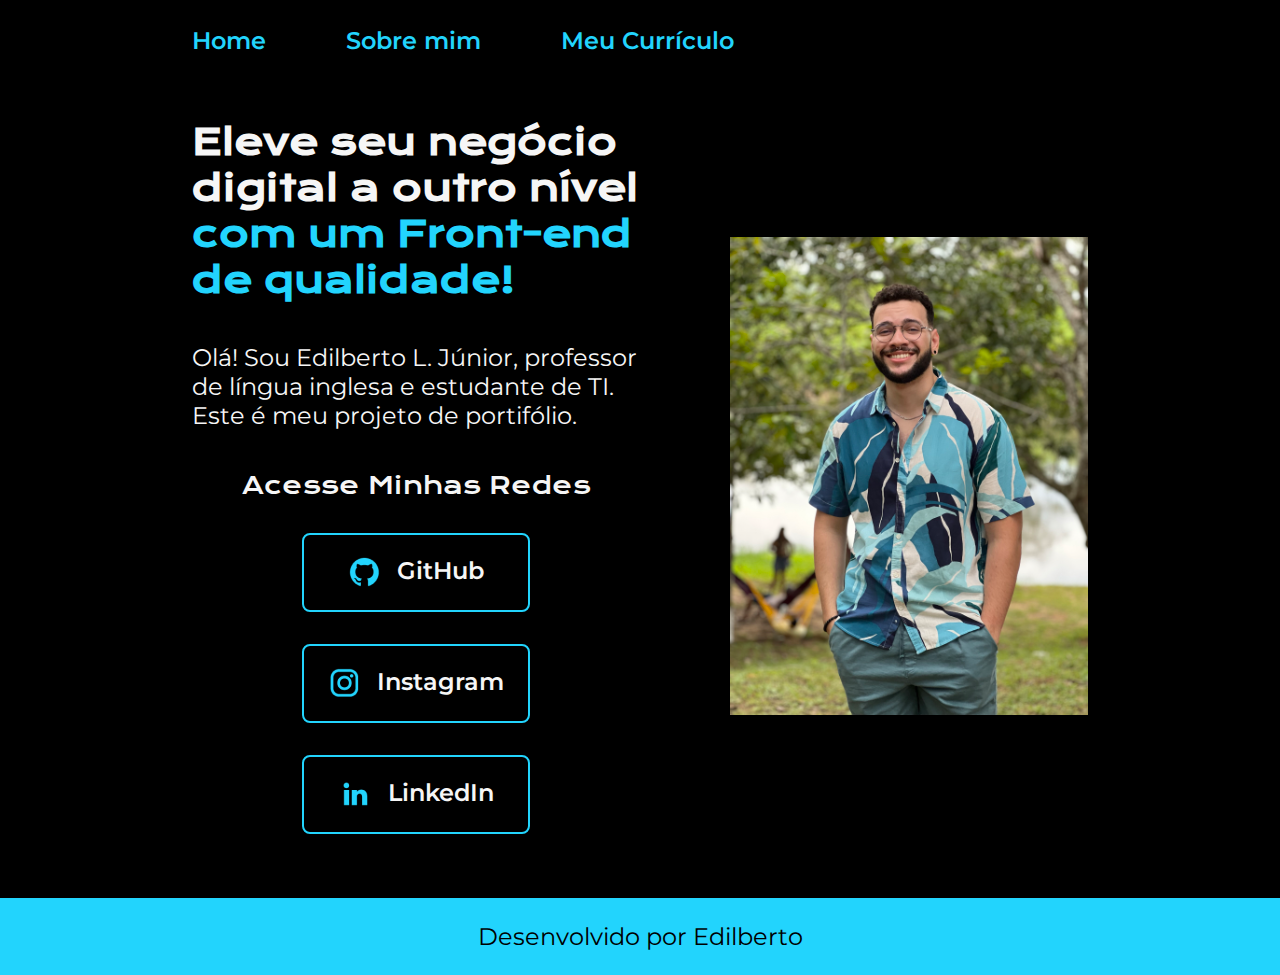
<file: index.html>
<!DOCTYPE html>
<html lang="pt-BR">
<head>
    <link rel="icon" type="image/png" href="./assets/home.png">
    <meta charset="UTF-8">
    <meta name="viewport" content="width=device-width, initial-scale=1.0">
    <title>Portifólio</title>
    <link rel="stylesheet" href="./styles/style.css">
</head>
<body>
    <header class="cabecalho">
        <nav class="cabecalho__menu">
            <a class="cabecalho__menu__link" href="index.html">Home</a>
            <a class="cabecalho__menu__link" href="about.html">Sobre mim</a>
            <a class="cabecalho__menu__link" href="curriculo.html">Meu Currículo</a>
        </nav>
    </header>

    <main class="apresentacao">
        <section class="apresentacao__conteudo">
            <h1 class="apresentacao__conteudo__titulo">Eleve seu negócio digital a outro nível <strong class="titulo-destaque">com um Front-end de qualidade!</strong></h1>
            <p class="apresentacao__conteudo__texto"> Olá! Sou Edilberto L. Júnior, professor de língua inglesa e 
                estudante de TI. Este é meu projeto de portifólio.
            </p>
            <div class="apresentacao__links">
                <h2 class="apresentacao__links_subtitulo">Acesse Minhas Redes</h2>
            <a class="apresentacao__links__navegacao" href="https://github.com/edlbrtojr">
                <img src="./assets/github.png">
                GitHub</a>
            <a class="apresentacao__links__navegacao" href="https://www.instagram.com/edilberto.png">
                <img src="./assets/instagram.png">
                Instagram</a>
                <a class="apresentacao__links__navegacao" href="https://www.linkedin.com/in/edilbertolimajr/">
                    <img src="./assets/linkedin.png">
                    LinkedIn </a>
           </div>  
        </section>
        <img class="apresentacao__imagem" src="./assets/foto.jpeg">
    </main>

    <footer class="rodape">
        <p>Desenvolvido por Edilberto</p>
    </footer>
</body>
</html>
</file>
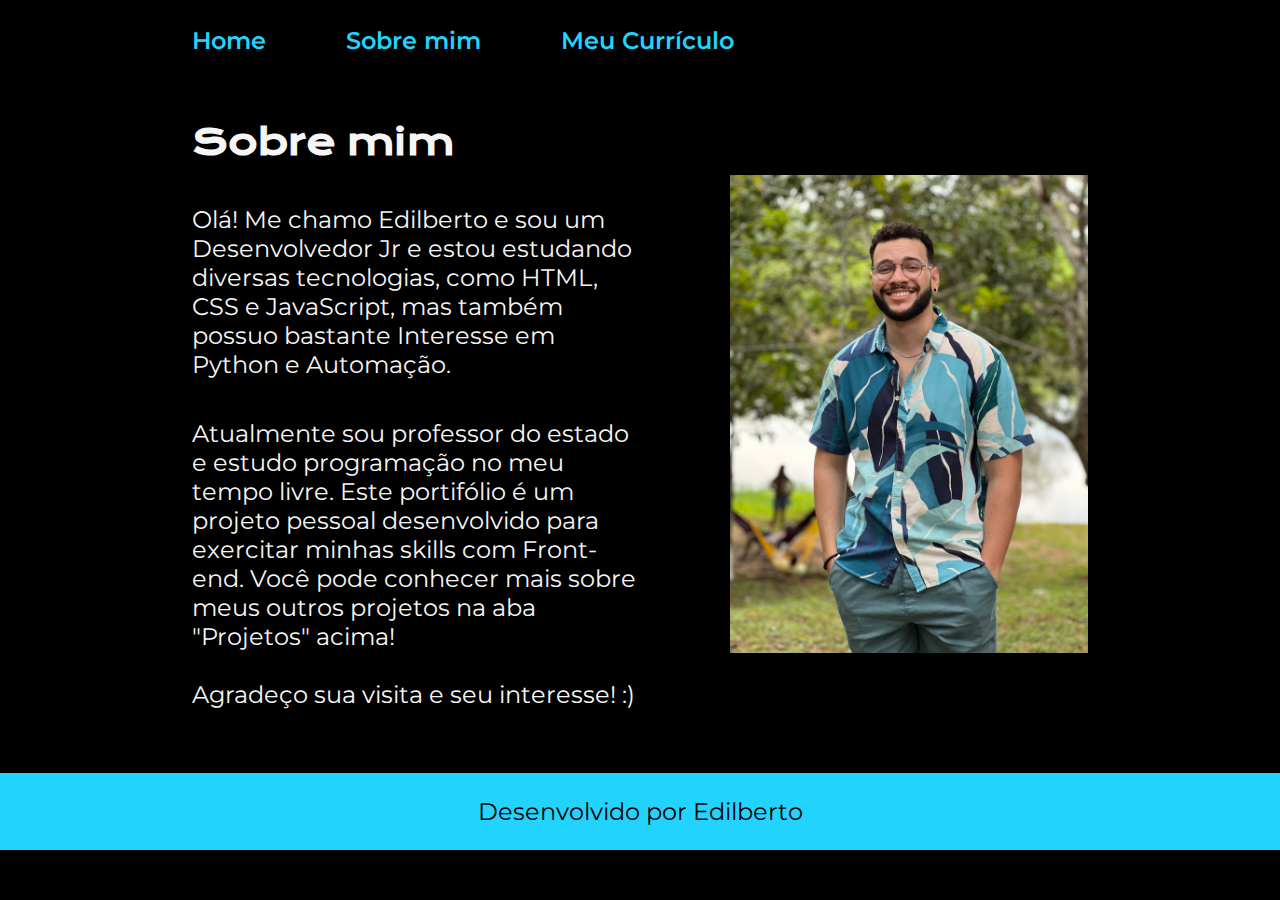
<file: about.html>
<!DOCTYPE html>
<html lang="en">
<head>
    <link rel="icon" type="image/png" href="./assets/user.png">
    <meta charset="UTF-8">
    <meta name="viewport" 
    content="width=device-width, initial-scale=1.0">
    <title>Sobre mim</title>
    <link rel="stylesheet" href="./styles/style.css">
</head>
<body>
    <header class="cabecalho">
        <nav class="cabecalho__menu">
            <a class="cabecalho__menu__link" href="index.html">Home</a>
            <a class="cabecalho__menu__link" href="about.html">Sobre mim</a>
            <a class="cabecalho__menu__link" href="curriculo.html">Meu Currículo</a>
        </nav>
    </header>

<main class="apresentacao"> 
    <section class="apresentacao__conteudo">
        <h1 class="apresentacao__conteudo__titulo">Sobre mim</h1>
        <p class="apresentacao__conteudo__texto">
            Olá! Me chamo Edilberto e sou um Desenvolvedor Jr e estou estudando diversas tecnologias, como
            HTML, CSS e JavaScript, mas também possuo bastante Interesse em Python e Automação. 
        </p>
        <p class="apresentacao__conteudo__texto">
            Atualmente sou professor do estado e estudo programação no meu tempo livre. Este portifólio é um projeto pessoal
            desenvolvido para exercitar minhas skills com Front-end. Você pode conhecer mais sobre meus outros projetos na aba "Projetos" acima!<br>
            <br> Agradeço sua visita e seu interesse! :)
        </p>    
    
    </section>
    <img class="apresentacao__imagem" src="./assets/foto.jpeg">
</main>

<footer class="rodape">
    <p>Desenvolvido por Edilberto</p>
</footer>
</body>
</html>
</file>
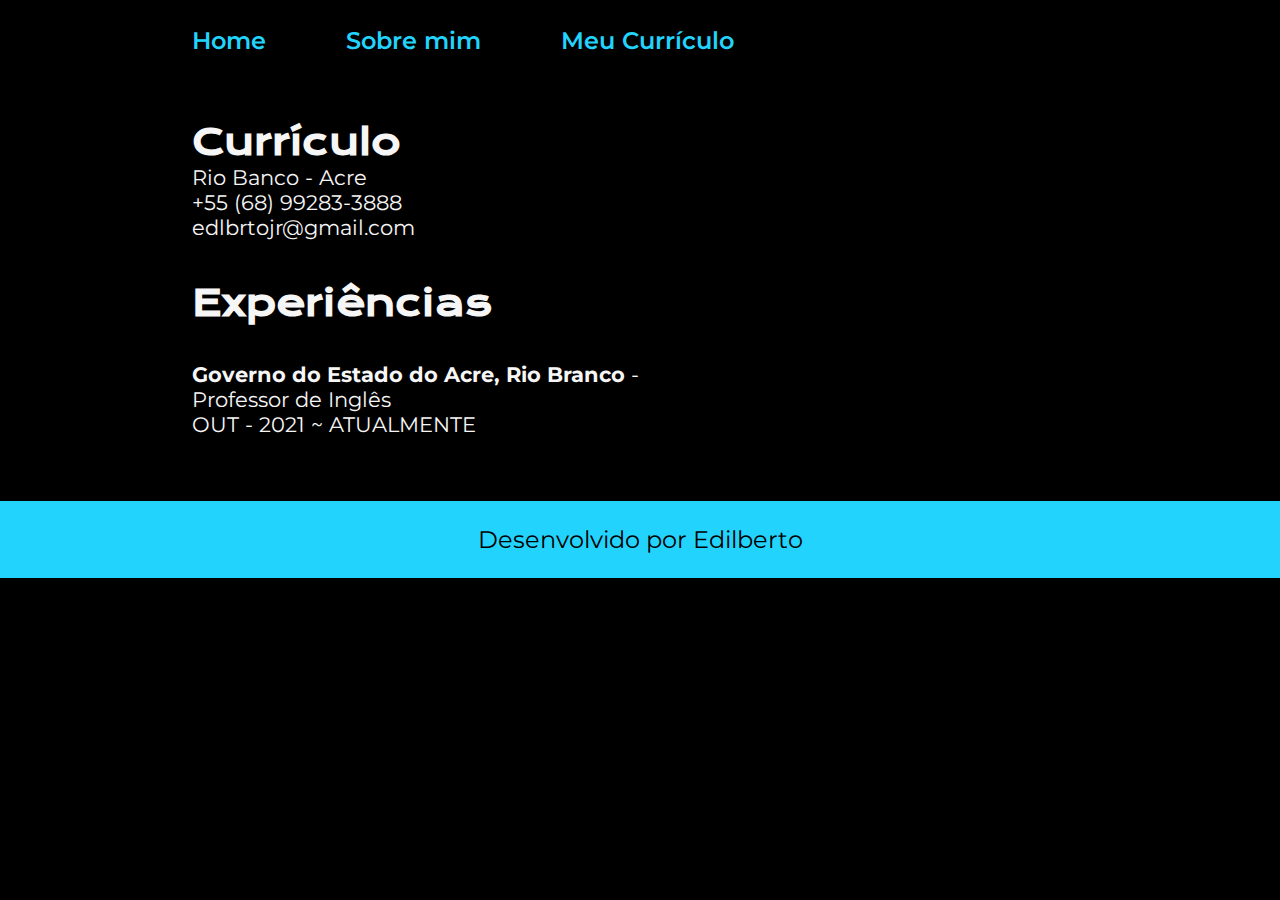
<file: curriculo.html>
<!DOCTYPE html>
<html lang="en">
<head>
    <link rel="icon" type="image/png" href="./assets/menu-burger.png">
    <meta charset="UTF-8">
    <meta name="viewport" content="width=device-width, initial-scale=1.0">
    <title>Meu Currículo</title>
    <link rel="stylesheet" href="styles/style.css">
</head>

<header class="cabecalho">
    <nav class="cabecalho__menu">
        <a class="cabecalho__menu__link" href="index.html">Home</a>
        <a class="cabecalho__menu__link" href="about.html">Sobre mim</a>
        <a class="cabecalho__menu__link" href="curriculo.html">Meu Currículo</a>
    </nav>
</header>   

<main class="apresentacao">
    <section class="apresentacao__conteudo">
        <div>
            <h1 class="apresentacao__conteudo__titulo">Currículo</h1>
            <p class="apresentacao__conteudo__info">Rio Banco - Acre <br> +55 (68) 99283-3888 <br> edlbrtojr@gmail.com</p>
        </div>

        <div>
            <h2 class="apresentacao__conteudo__titulo"> Experiências </h2>
            <br><br>
            <p class="apresentacao__conteudo__info"><b>Governo do Estado do Acre, Rio Branco</b> - Professor de Inglês <br> OUT - 2021 ~ ATUALMENTE </font></p>
        </div>

    </section>  
</main>

<footer class="rodape">
    <p>Desenvolvido por Edilberto</p>
</footer>

<body>
    
</body>
</html>
</file>
<file: styles/style.css>
@import url('https://fonts.googleapis.com/css2?family=Krona+One&display=swap');
@import url('https://fonts.googleapis.com/css2?family=Montserrat&display=swap');
@import url('https://fonts.googleapis.com/css2?family=Montserrat:wght@400;600&display=swap');

* {
    margin: 0;
    padding: 0;
    text-decoration: none;
}

body {
    box-sizing: border-box;
    background-color: black;
    color: #f6f6f6;
}       

.cabecalho{
    padding: 2% 0 0 15%;
}

.cabecalho__menu{
    display: flex;
    gap: 80px;
}

.cabecalho__menu__link{
    font-family: 'Montserrat', sans-serif;
    font-size: 1.5rem;
    font-weight: 600;
    color: #22d4fd;
}
.titulo-destaque {
    color: #22d4fd;
}

.apresentacao{
    padding: 5% 15% ;
    display: flex;
    align-items: center;
    justify-content: space-between;
    gap: 2rem;

}

.apresentacao__imagem{
    width: 40%;
}

.apresentacao__conteudo{
    width: 50%;   
    display: flex;
    flex-direction: column;
    gap: 2.5rem;
}

.apresentacao__conteudo__titulo{
    font-size: 2.25rem;
    font-family: 'Krona One', sans-serif;
}

.apresentacao__conteudo__texto{
    font-size: 1.5rem;
    font-family: 'Montserrat', sans-serif;
    
}

.apresentacao__conteudo__info{
    font-size: 1.3rem;
    font-family: 'Montserrat', sans-serif;

}


.apresentacao__links{
    display: flex;
    justify-content: space-between;
    flex-direction: column;
    align-items: center;
    gap: 32px;

}

.apresentacao__links_subtitulo{
    font-family: 'Krona One', sans-serif;
    font-weight: 400;
    font-size: 1.5rem;
}



.apresentacao__links__navegacao{
    display: flex;
    justify-content: center;
    gap: 16px;
    border: 2px solid #22d4fd;
    width: 50%;
    text-align: center;
    border-radius: 8px;
    font-size: 1.5rem;
    font-weight: 600;
    padding: 21.5px 0px;
    text-decoration: none;
    color: #f6f6f6;
    font-family: 'Montserrat', sans-serif;
}

.apresentacao__links__link:hover{   
    background-color: #272727;
}

.rodape{
    padding: 24px;
    color: #000000;   
    background-color: #22d4fd;
    text-align: center;
    font-family: 'Montserrat', sans-serif;
    font-size: 1.5rem;
    font-weight: 400;
}

@media (max-width: 1200px){

    .cabecalho{
        padding: 5% 5% 0% 5%;
    }

    .cabecalho__menu{
        justify-content: center;
    }

    .apresentacao{
            flex-direction: column-reverse;
            padding: 5%
            
    }

    .apresentacao__conteudo{
        width: auto;
    }

    
}
</file>
